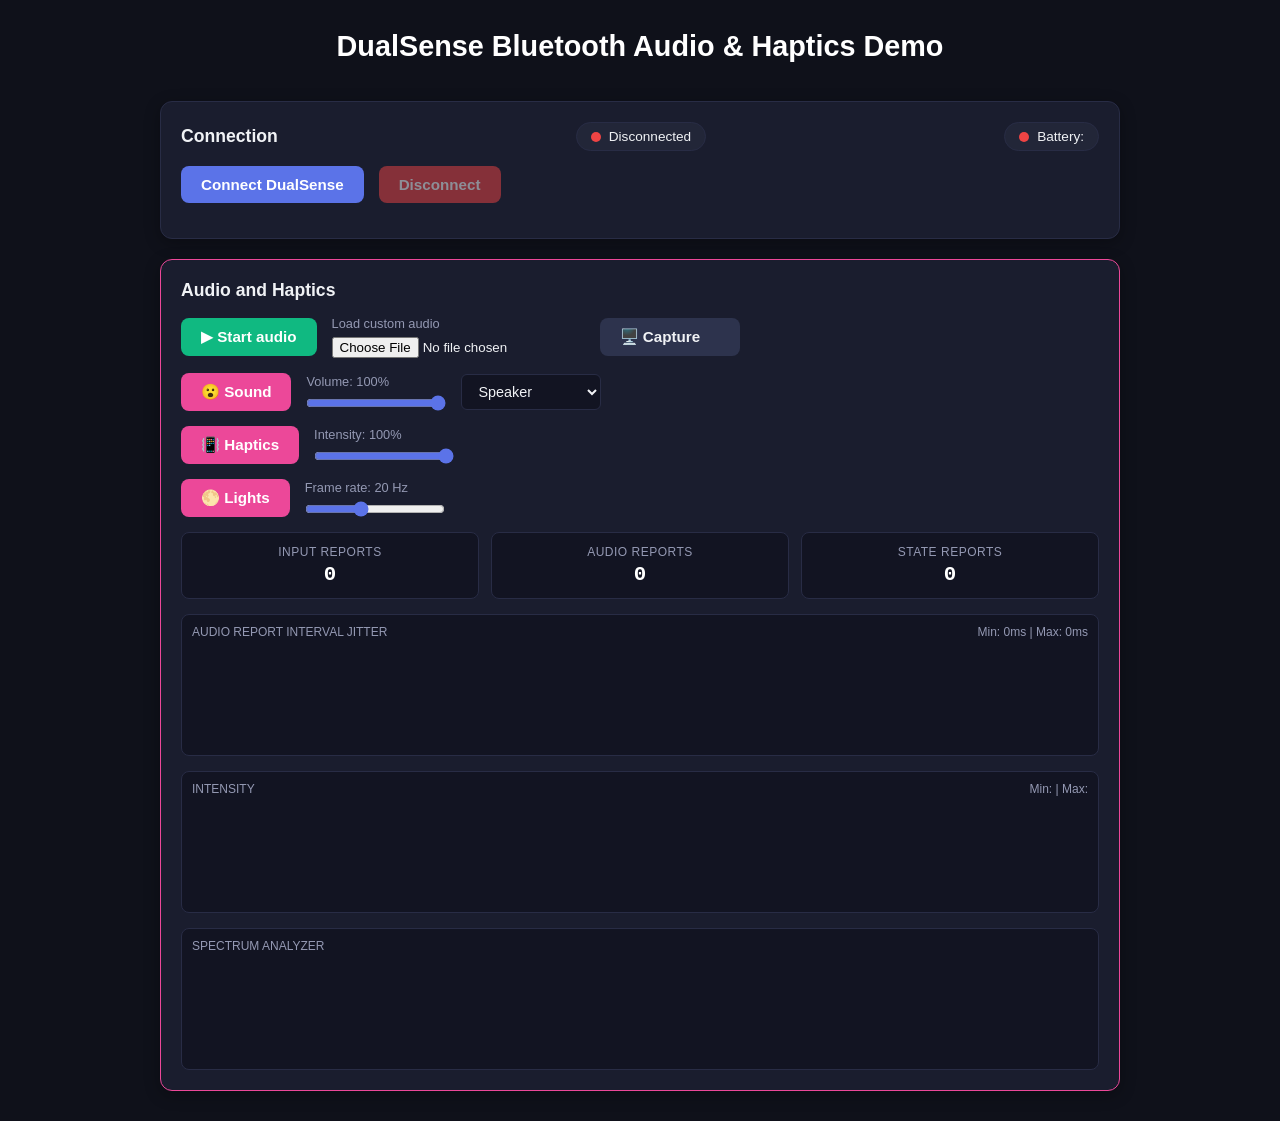
<file: index.html>
<!DOCTYPE html>
<html lang="en">
<head>
  <meta charset="UTF-8">
  <meta name="viewport" content="width=device-width, initial-scale=1.0">
  <title>DualSense Bluetooth Audio & Haptics Demo</title>
  <link rel="stylesheet" href="style.css">
</head>
<body>
  <div class="container">
    <header>
      <h1>DualSense Bluetooth Audio & Haptics Demo</h1>
    </header>

    <!-- Connection Section -->
    <div class="card">
      <div class="card-title">
        <span>Connection</span>
        <div id="connection-status" class="status-badge">
          <div class="status-dot"></div>
          <span id="status-text">Disconnected</span>
        </div>
        <div id="battery-status" class="status-badge">
          <div class="status-dot"></div>
          <span id="battery-status-text">Battery:</span>
        </div>
      </div>
      <div class="row" style="margin-bottom: 15px;">
        <button id="connect-btn" class="btn btn-primary">Connect DualSense</button>
        <button id="disconnect-btn" class="btn btn-danger" disabled>Disconnect</button>
      </div>
    </div>

    <!-- Audio-Driven HD Waveform Haptics Section -->
    <div class="card" style="border-color: var(--haptic);">
      <div class="card-title">
        <span>Audio and Haptics</span>
      </div>

      <div class="row" style="margin-bottom: 15px;">
        <button id="toggle-audio-btn" class="btn btn-success" disabled>▶ Start audio</button>

        <div class="control-group">
          <span class="control-label">Load custom audio</span>
          <input type="file" id="audio-file-input" accept="audio/mp3, audio/mpeg, audio/flac" />
        </div>

        <div class="control-group">
          <button id="capture-system-audio-btn" class="btn btn-secondary">🖥️ Capture</button>
        </div>
      </div>

      <div class="row" style="margin-bottom: 15px;">
        <button id="toggle-sound-btn" class="btn btn-haptic">😮 Sound</button>

        <div class="control-group">
          <span class="control-label">Volume: <span id="volume-val">100</span>%</span>
          <input type="range" id="volume-slider" min="0" max="100" value="100">
        </div>

        <div class="control-group">
          <select id="audio-target-select">
            <option value="speaker" selected>Speaker</option>
            <option value="headset">Headset</option>
          </select>
        </div>
      </div>

      <div class="row" style="margin-bottom: 15px;">
        <button id="toggle-haptic-btn" class="btn btn-haptic">📳 Haptics</button>

        <div class="control-group">
          <span class="control-label">Intensity: <span id="haptic-amp-val">100</span>%</span>
          <input type="range" id="haptic-amp-slider" min="0" max="100" step="5" value="100">
        </div>
      </div>

      <div class="row" style="margin-bottom: 15px;">
        <button id="toggle-lights-btn" class="btn btn-haptic">🌕 Lights</button>

        <div class="control-group">
          <span class="control-label">Frame rate: <span id="light-frame-rate-val">20 Hz</span></span>
          <input type="range" id="light-frame-rate-slider" min="1" max="50" step="1" value="20">
        </div>
      </div>

      <div class="metrics-grid">
        <div class="metric-box">
          <div class="metric-label">Input reports</div>
          <div class="metric-value" id="metric-inputs-received">0</div>
        </div>
        <div class="metric-box">
          <div class="metric-label">Audio reports</div>
          <div class="metric-value" id="metric-audio-sent">0</div>
        </div>
        <div class="metric-box">
          <div class="metric-label">State reports</div>
          <div class="metric-value" id="metric-state-sent">0</div>
        </div>
      </div>

      <!-- Timing Jitter Visualizer -->
      <div class="chart-container">
        <div style="display: flex; justify-content: space-between; font-size: 0.75rem; color: var(--text-sub); margin-bottom: 6px;">
          <span>AUDIO REPORT INTERVAL JITTER</span>
          <span id="jitter-stats">Min: 0ms | Max: 0ms</span>
        </div>
        <canvas id="jitter-canvas"></canvas>
      </div>

      <div class="chart-container">
        <div style="display: flex; justify-content: space-between; font-size: 0.75rem; color: var(--text-sub); margin-bottom: 6px;">
          <span>INTENSITY</span>
          <span id="intensity-stats">Min: | Max: </span>
        </div>
        <canvas id="intensity-canvas"></canvas>
      </div>

      <div class="chart-container">
        <div style="display: flex; justify-content: space-between; font-size: 0.75rem; color: var(--text-sub); margin-bottom: 6px;">
          <span>SPECTRUM ANALYZER</span>
        </div>
        <canvas id="spectral-canvas"></canvas>
      </div>
    </div>
  </div>

  <script type="module" src="script.js"></script>
</body>
</html>
</file>
<file: style.css>
:root {
  --bg-color: #0f111a;
  --card-bg: #1a1d2e;
  --card-border: #282c45;
  --text-main: #f0f2f5;
  --text-sub: #9499b3;
  --accent: #5b73e8;
  --accent-hover: #4861d8;
  --success: #10b981;
  --danger: #ef4444;
  --warning: #f59e0b;
  --haptic: #ec4899;
  --haptic-hover: #db2777;
  --font-mono: 'SFMono-Regular', Consolas, 'Liberation Mono', Menlo, Courier, monospace;
}

* {
  box-sizing: border-box;
  margin: 0;
  padding: 0;
}

body {
  font-family: -apple-system, BlinkMacSystemFont, 'Segoe UI', Roboto, Helvetica, Arial, sans-serif;
  background-color: var(--bg-color);
  color: var(--text-main);
  padding: 30px 20px;
  display: flex;
  justify-content: center;
}

.container {
  width: 100%;
  max-width: 960px;
  display: flex;
  flex-direction: column;
  gap: 20px;
}

header {
  text-align: center;
  margin-bottom: 10px;
}

h1 {
  font-size: 1.8rem;
  color: #ffffff;
  margin-bottom: 8px;
}

p.subtitle {
  color: var(--text-sub);
  font-size: 0.95rem;
}

.card {
  background-color: var(--card-bg);
  border: 1px solid var(--card-border);
  border-radius: 12px;
  padding: 20px;
  box-shadow: 0 4px 16px rgba(0, 0, 0, 0.3);
}

.card-title {
  font-size: 1.1rem;
  font-weight: 600;
  margin-bottom: 15px;
  display: flex;
  align-items: center;
  justify-content: space-between;
}

.row {
  display: flex;
  flex-wrap: wrap;
  gap: 15px;
  align-items: center;
}

.btn {
  padding: 10px 20px;
  font-size: 0.95rem;
  font-weight: 600;
  border: none;
  border-radius: 8px;
  cursor: pointer;
  transition: all 0.2s ease;
  display: inline-flex;
  align-items: center;
  gap: 8px;
}

.btn-primary {
  background-color: var(--accent);
  color: #fff;
}
.btn-primary:hover:not(:disabled) {
  background-color: var(--accent-hover);
}

.btn-danger {
  background-color: var(--danger);
  color: #fff;
}
.btn-danger:hover:not(:disabled) {
  background-color: #dc2626;
}

.btn-success {
  background-color: var(--success);
  color: #fff;
}
.btn-success:hover:not(:disabled) {
  background-color: #059669;
}

.btn-secondary {
  background-color: #2d334d;
  color: var(--text-main);
}
.btn-secondary:hover:not(:disabled) {
  background-color: #383f60;
}

.btn-haptic {
  background-color: var(--haptic);
  color: #fff;
}
.btn-haptic:hover:not(:disabled) {
  background-color: var(--haptic-hover);
}

.btn:disabled {
  opacity: 0.5;
  cursor: not-allowed;
}

.status-badge {
  display: inline-flex;
  align-items: center;
  gap: 8px;
  padding: 6px 14px;
  border-radius: 20px;
  font-size: 0.85rem;
  font-weight: 500;
  background-color: #222638;
  border: 1px solid var(--card-border);
}

.status-dot {
  width: 10px;
  height: 10px;
  border-radius: 50%;
  background-color: var(--danger);
}

.status-badge.connected .status-dot {
  background-color: var(--success);
  box-shadow: 0 0 8px var(--success);
}

.metrics-grid {
  display: grid;
  grid-template-columns: repeat(auto-fit, minmax(150px, 1fr));
  gap: 12px;
  margin-top: 15px;
}

.metric-box {
  background-color: #121422;
  border: 1px solid var(--card-border);
  border-radius: 8px;
  padding: 12px;
  text-align: center;
}

.metric-label {
  font-size: 0.75rem;
  color: var(--text-sub);
  text-transform: uppercase;
  letter-spacing: 0.5px;
  margin-bottom: 4px;
}

.metric-value {
  font-size: 1.3rem;
  font-weight: 700;
  color: #fff;
  font-family: var(--font-mono);
}

.color-preview-box {
  width: 48px;
  height: 48px;
  border-radius: 8px;
  border: 2px solid #fff;
  box-shadow: 0 0 12px rgba(255,255,255,0.2);
  transition: background-color 0.3s ease;
}

.control-group {
  display: flex;
  flex-direction: column;
  gap: 6px;
  min-width: 140px;
}

.control-label {
  font-size: 0.8rem;
  color: var(--text-sub);
  font-weight: 500;
}

input[type="color"] {
  -webkit-appearance: none;
  border: none;
  width: 48px;
  height: 38px;
  border-radius: 6px;
  cursor: pointer;
  background: transparent;
}

input[type="range"] {
  accent-color: var(--accent);
  cursor: pointer;
}

select, input[type="number"] {
  background-color: #121422;
  border: 1px solid var(--card-border);
  color: var(--text-main);
  padding: 8px 12px;
  border-radius: 6px;
  font-size: 0.9rem;
  cursor: pointer;
}

#console-log {
  width: 100%;
  height: 220px;
  background-color: #0b0d14;
  border: 1px solid var(--card-border);
  border-radius: 8px;
  color: #38ef7d;
  font-family: var(--font-mono);
  font-size: 0.82rem;
  padding: 12px;
  resize: vertical;
  overflow-y: auto;
  white-space: pre;
  line-height: 1.4;
}

.chart-container {
  margin-top: 15px;
  background-color: #121422;
  border: 1px solid var(--card-border);
  border-radius: 8px;
  padding: 10px;
}

#jitter-canvas {
  width: 100%;
  height: 100px;
  display: block;
}

#intensity-canvas {
  width: 100%;
  height: 100px;
  display: block;
}

#spectral-canvas {
  width: 100%;
  height: 100px;
  display: block;
}

.pulse {
  animation: pulse 1s infinite alternate;
}

@keyframes pulse {
  from { box-shadow: 0 0 4px var(--accent); }
  to { box-shadow: 0 0 16px var(--accent); }
}
</file>
